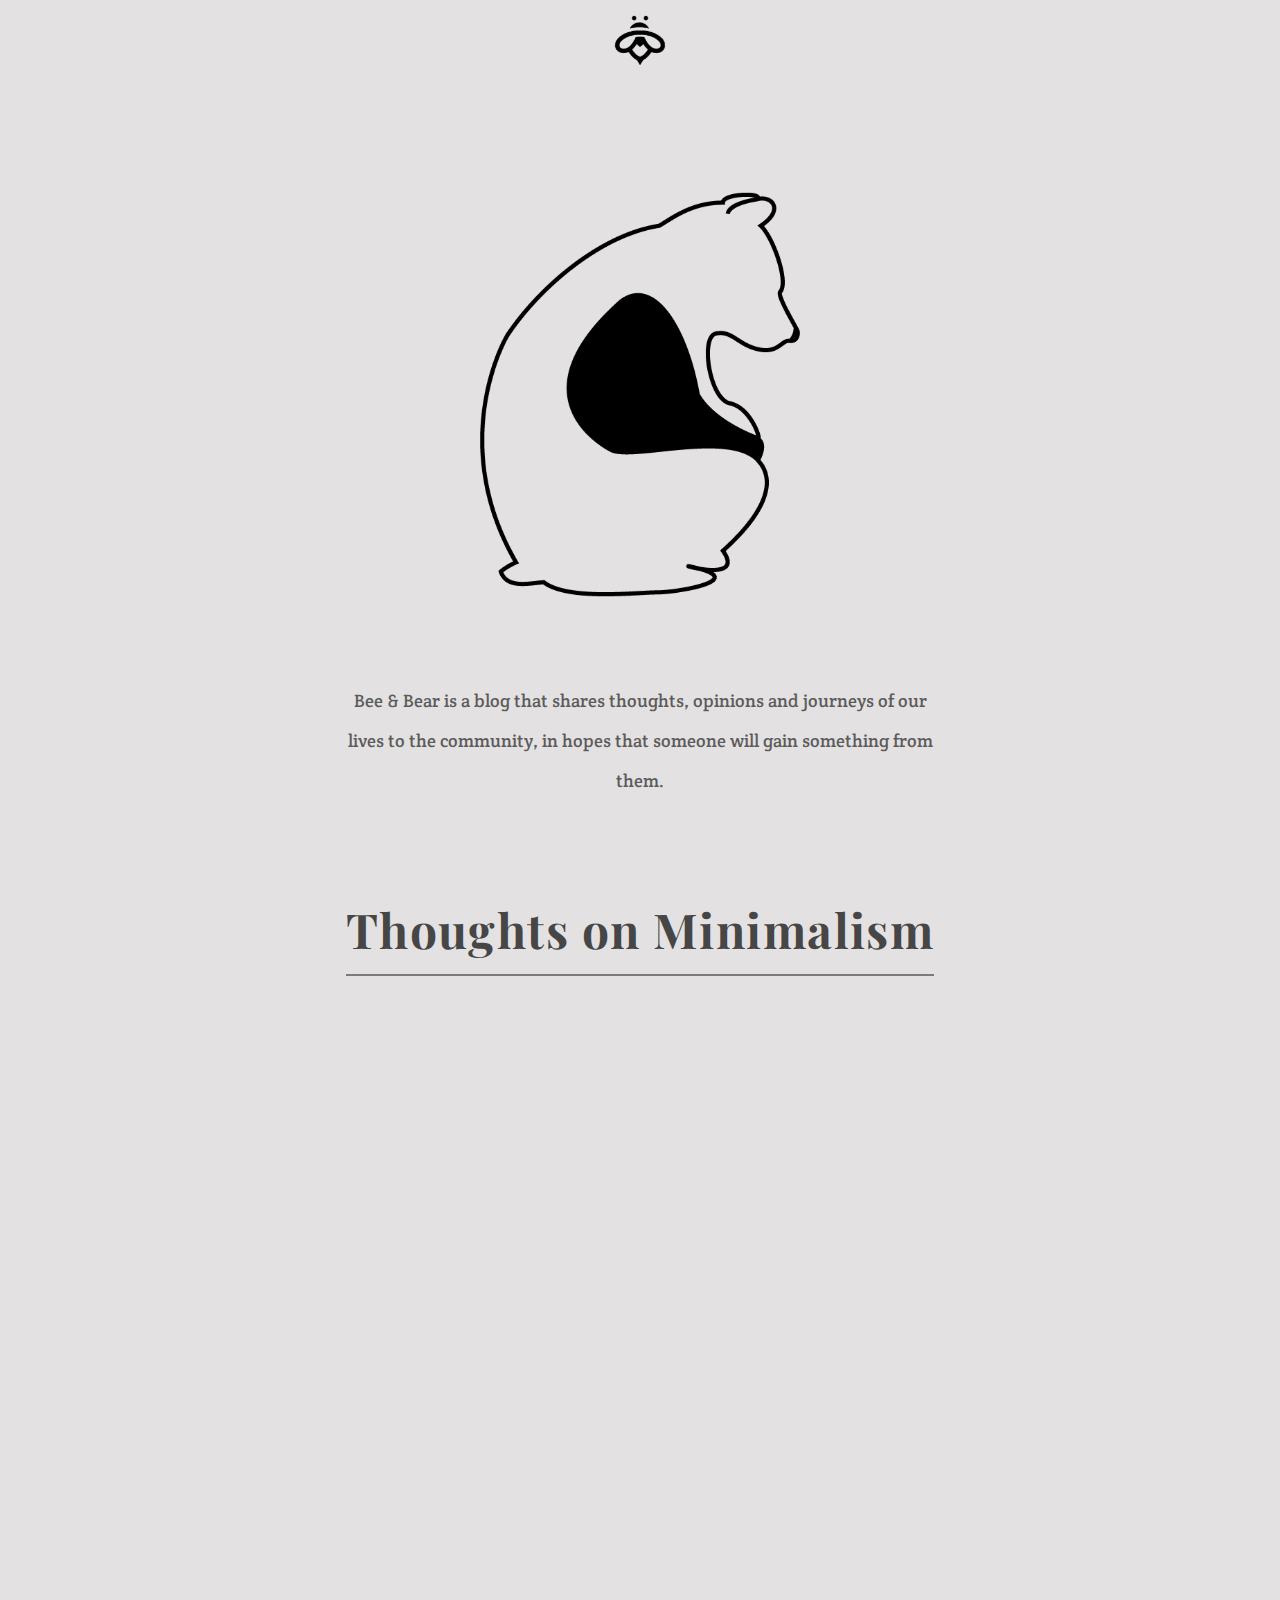
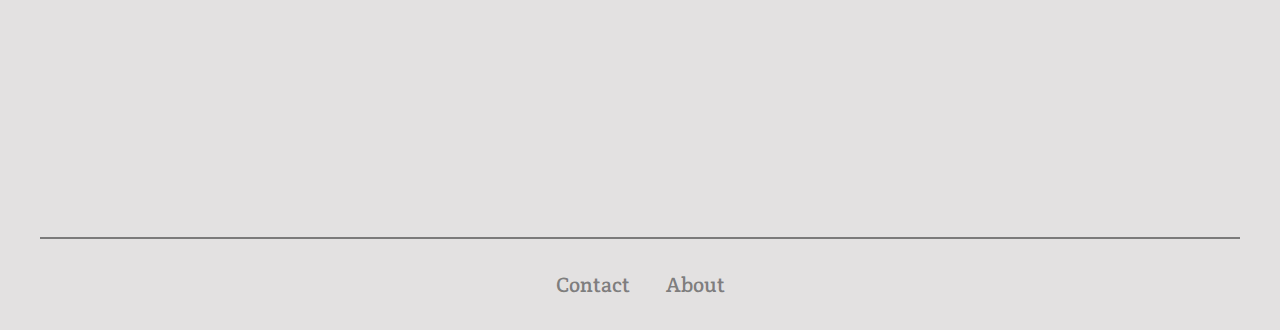
<file: index.html>
<!DOCTYPE html>
<html lang="en">

<head>
    <!-- Global site tag (gtag.js) - Google Analytics -->
    <script async src="https://www.googletagmanager.com/gtag/js?id=UA-131471283-1"></script>
    <script>
        window.dataLayer = window.dataLayer || [];

        function gtag() {
            dataLayer.push(arguments);
        }
        gtag('js', new Date());

        gtag('config', 'UA-131471283-1');
    </script>
    <meta charset="utf-8">
    <meta http-equiv="X-UA-Compatible" content="IE=edge">
    <meta name="viewport" content="width=device-width, initial-scale=1, user-scalable=no">
    <meta name="robots" content="index, follow">
    <meta property="og:image" content="https://beeandbear.co.uk/Assets/bearOutline.png" />
    <meta property="og:title" content="Bee & Bear | A Simple blog" />
    <meta property="og:description" content="Bee & Bear is a blog that shares thoughts, opinions and journeys of our lives to the community, in hopes that someone will gain something from them." />
    <title>Bee & Bear</title>
    <link href="https://fonts.googleapis.com/css?family=Crete+Round|Playfair+Display:400i" rel="stylesheet">
    <link href="BeeAndBear.css" rel="stylesheet">
    <link href="Assets/bee-logo.png" rel="shortcut icon" type="image/x-icon" />
</head>

<body>
    <main>
        <header>
            <nav>
                <a href="/"><img class="logo" src="Assets/bee-logo.png"></a>
            </nav>
        </header>
        <section>
            <div class="container center">
                <img class="bear" src="Assets/bearOutline.png">
                <p class="opening-p">Bee & Bear is a blog that shares thoughts, opinions and journeys of our lives to the community, in hopes that someone will gain something from them.</p>
            </div>
        </section>
        <section>
            <div class="container center">
                <h1>Thoughts on Minimalism</h1>
                <a href="/thoughts-on-minimalism"><img class="blog-image" src="Assets/khai-sze-ong-308080-unsplash.jpg"></a>
            </div>
        </section>
    </main>
    <footer>
        <div class="container center">
            <div class="footer-links"> <a href="/contact">Contact</a> <a href="/about">About</a></div>

        </div>
    </footer>
    <script src="https://ajax.googleapis.com/ajax/libs/jquery/3.3.1/jquery.min.js"></script>
    <script src="BeeAndBear.js"></script>
</body>

</html>
</file>
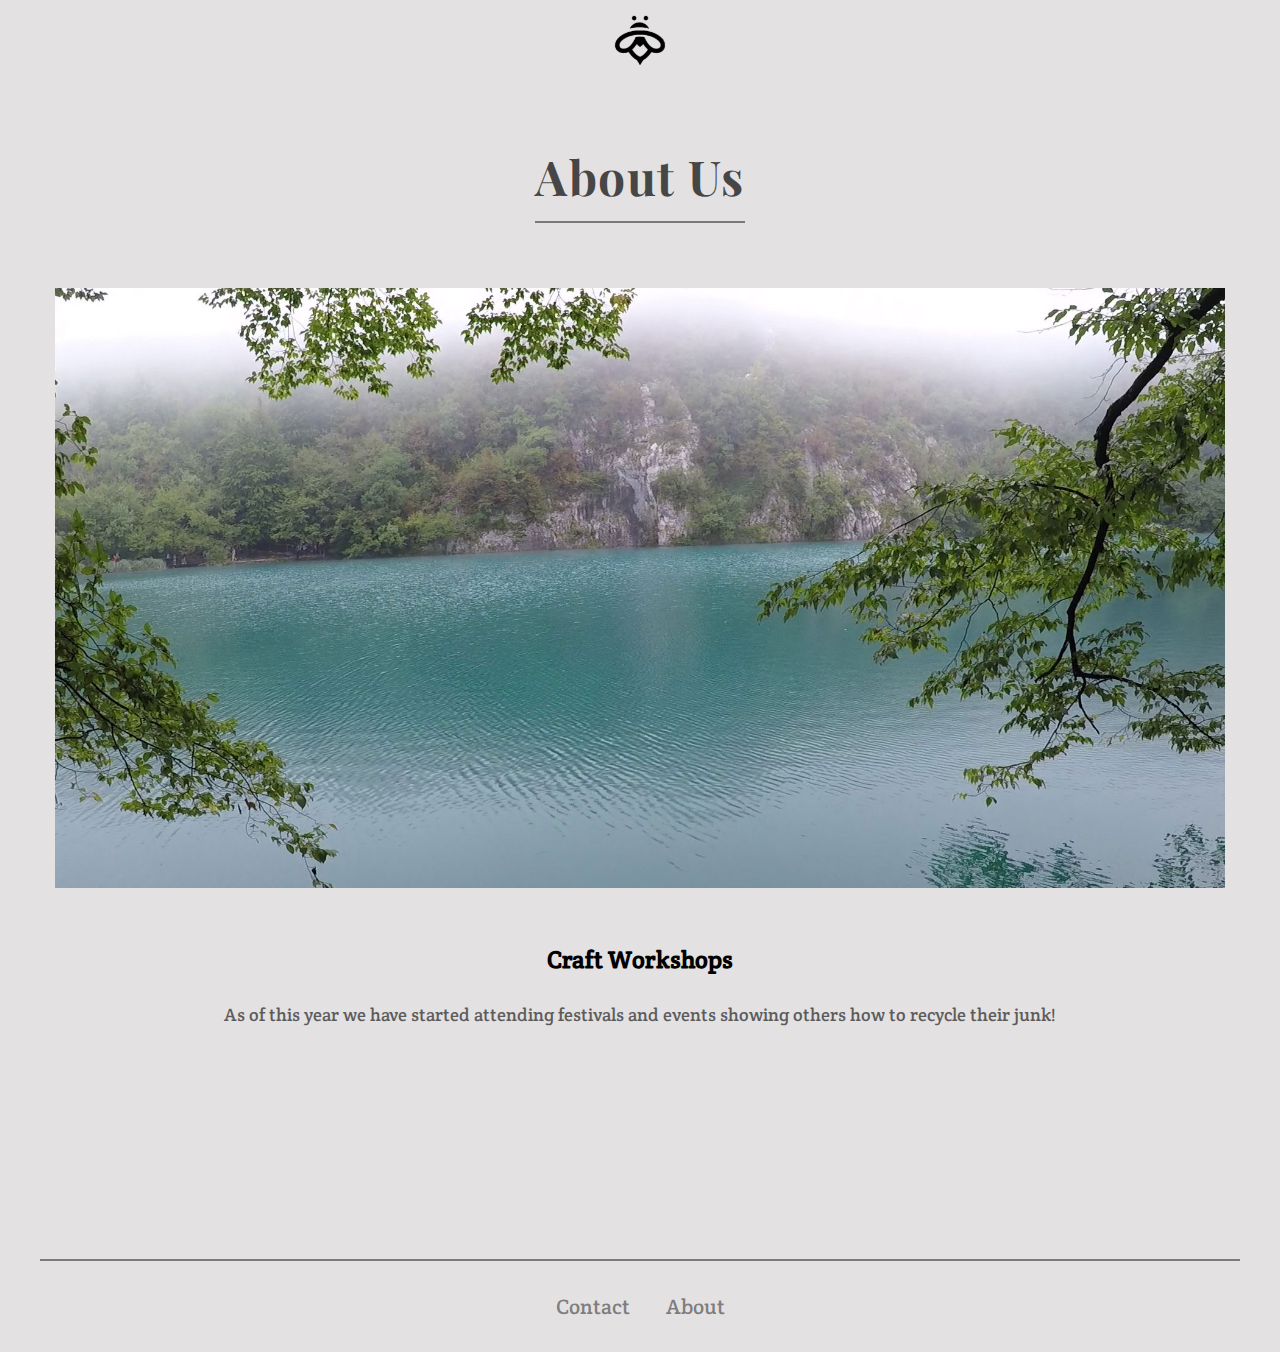
<file: about.html>
<!DOCTYPE html>
<html lang="en">

<head>
    <!-- Global site tag (gtag.js) - Google Analytics -->
    <script async src="https://www.googletagmanager.com/gtag/js?id=UA-131471283-1"></script>
    <script>
        window.dataLayer = window.dataLayer || [];

        function gtag() {
            dataLayer.push(arguments);
        }
        gtag('js', new Date());

        gtag('config', 'UA-131471283-1');
    </script>

    <meta charset="utf-8">
    <meta http-equiv="X-UA-Compatible" content="IE=edge">
    <meta name="viewport" content="width=device-width, initial-scale=1, user-scalable=no">
    <meta name="robots" content="index, follow">
    <meta property="og:image" content="https://beeandbear.co.uk/Assets/bearOutline.png" />
    <meta property="og:title" content="Bee & Bear | A Simple blog" />
    <meta property="og:description" content="Bee & Bear is a blog that shares thoughts, opinions and journeys of our lives to the community, in hopes that someone will gain something from them." />
    <title>Bee & Bear</title>
    <link href="https://fonts.googleapis.com/css?family=Crete+Round|Playfair+Display:400i" rel="stylesheet">
    <link href="BeeAndBear.css" rel="stylesheet">
    <link href="Assets/bee-logo.png" rel="shortcut icon" type="image/x-icon" />
</head>

<body cz-shortcut-listen="true">
    <main>
        <header>
            <nav>
                <a href="/"><img class="logo" src="Assets/bee-logo.png"></a>
            </nav>
        </header>
        <section class="mar-top mar-bot">
            <div class="container center">
                <h1>About Us</h1>
                <img class="blog-image" src="Assets/CNP-Cover.jpg">
            </div>
            <div class="container richtext">
                <h2>Craft Workshops</h2>
                <p>As of this year we have started attending festivals and events showing others how to recycle their junk!
                </p>
            </div>
        </section>

    </main>
    <footer>
        <div class="container center">
            <div class="footer-links"> <a href="/contact">Contact</a> <a href="/about">About</a></div>
        </div>
    </footer>
    <script src="https://ajax.googleapis.com/ajax/libs/jquery/3.3.1/jquery.min.js"></script>
    <script src="BeeAndBear.js"></script>
</body>

</html>
</file>
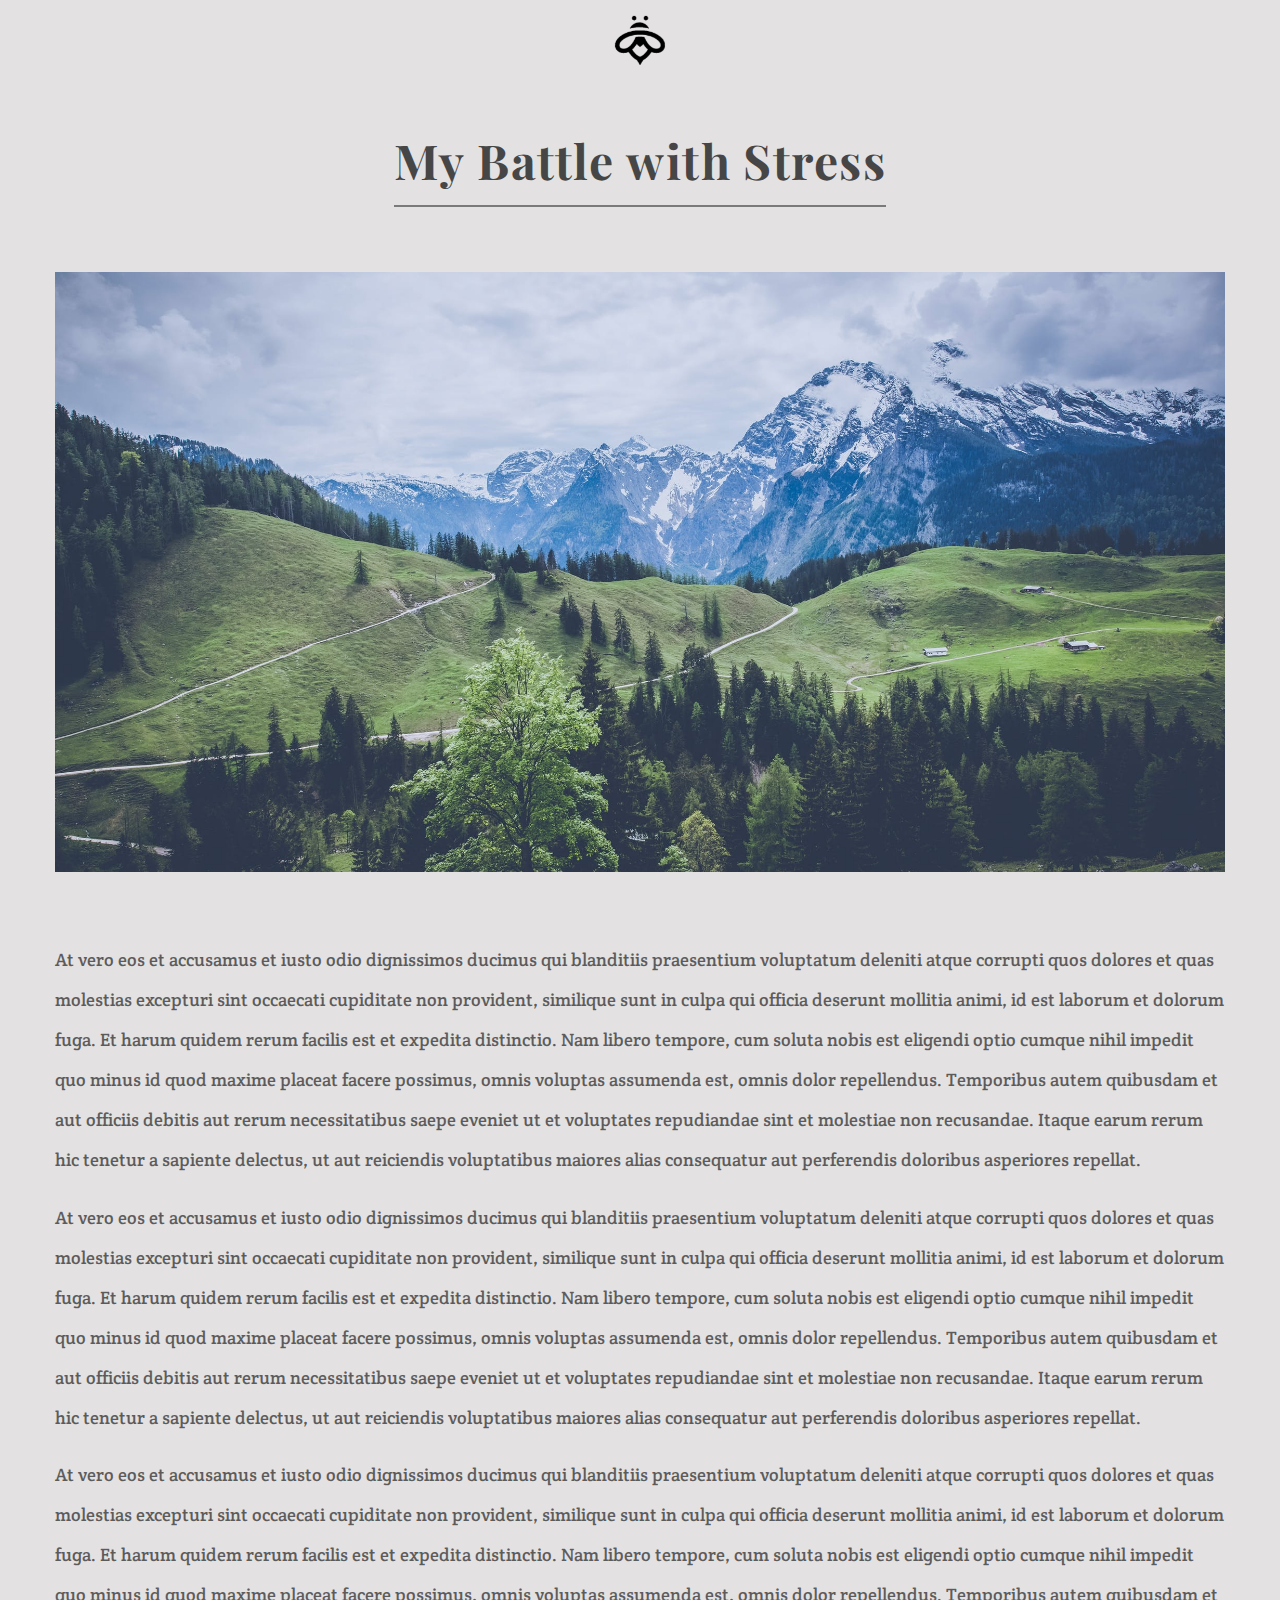
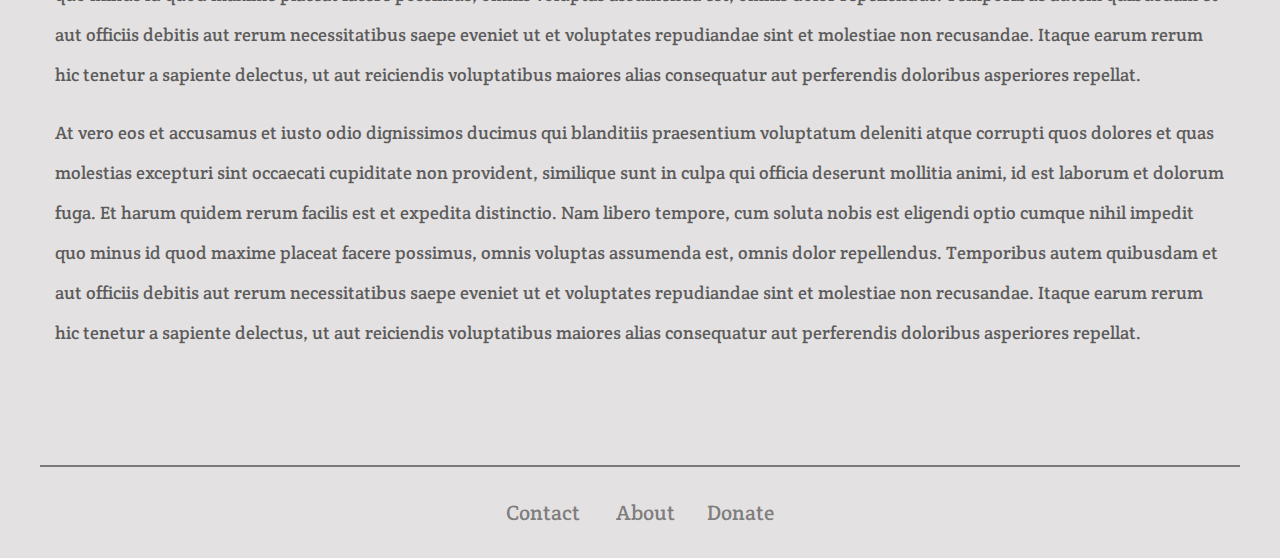
<file: blogpost.html>
<!DOCTYPE html>
<html lang="en">

<head>
    <meta charset="utf-8">
    <meta http-equiv="X-UA-Compatible" content="IE=edge">
    <meta name="viewport" content="width=device-width, initial-scale=1, user-scalable=no">
    <meta name="robots" content="index, follow">
    <title>Bee & Bear</title>
    <link href="https://fonts.googleapis.com/css?family=Crete+Round|Playfair+Display:400i" rel="stylesheet">
    <link href="BeeAndBear.css" rel="stylesheet">
    <link href="Assets/bee-logo.png" rel="shortcut icon" type="image/x-icon" />   
</head>
    <!-- Global site tag (gtag.js) - Google Analytics -->
<script async src="https://www.googletagmanager.com/gtag/js?id=UA-131471283-1"></script>
    <script>
    window.dataLayer = window.dataLayer || [];
    function gtag(){dataLayer.push(arguments);}
    gtag('js', new Date());

    gtag('config', 'UA-131471283-1');
    </script>
<body>
    
    <main>
    <header>
        <nav>
         <a href="/"><img class="logo" src="Assets/bee-logo.png"></a>
        </nav>
    </header>
    <div class="blog-post">
    <section>
    <div class="container center">
        <h1>My Battle with Stress</h1>
        <img class="blog-image" src="Assets/pexels-photo-108486.jpeg">
        </div></section>
    <section>
    <div class="container">
        <p>At vero eos et accusamus et iusto odio dignissimos ducimus qui blanditiis praesentium voluptatum deleniti atque corrupti quos dolores et quas molestias excepturi sint occaecati cupiditate non provident, similique sunt in culpa qui officia deserunt mollitia animi, id est laborum et dolorum fuga. Et harum quidem rerum facilis est et expedita distinctio. Nam libero tempore, cum soluta nobis est eligendi optio cumque nihil impedit quo minus id quod maxime placeat facere possimus, omnis voluptas assumenda est, omnis dolor repellendus. Temporibus autem quibusdam et aut officiis debitis aut rerum necessitatibus saepe eveniet ut et voluptates repudiandae sint et molestiae non recusandae. Itaque earum rerum hic tenetur a sapiente delectus, ut aut reiciendis voluptatibus maiores alias consequatur aut perferendis doloribus asperiores repellat.</p><p>At vero eos et accusamus et iusto odio dignissimos ducimus qui blanditiis praesentium voluptatum deleniti atque corrupti quos dolores et quas molestias excepturi sint occaecati cupiditate non provident, similique sunt in culpa qui officia deserunt mollitia animi, id est laborum et dolorum fuga. Et harum quidem rerum facilis est et expedita distinctio. Nam libero tempore, cum soluta nobis est eligendi optio cumque nihil impedit quo minus id quod maxime placeat facere possimus, omnis voluptas assumenda est, omnis dolor repellendus. Temporibus autem quibusdam et aut officiis debitis aut rerum necessitatibus saepe eveniet ut et voluptates repudiandae sint et molestiae non recusandae. Itaque earum rerum hic tenetur a sapiente delectus, ut aut reiciendis voluptatibus maiores alias consequatur aut perferendis doloribus asperiores repellat.</p><p>At vero eos et accusamus et iusto odio dignissimos ducimus qui blanditiis praesentium voluptatum deleniti atque corrupti quos dolores et quas molestias excepturi sint occaecati cupiditate non provident, similique sunt in culpa qui officia deserunt mollitia animi, id est laborum et dolorum fuga. Et harum quidem rerum facilis est et expedita distinctio. Nam libero tempore, cum soluta nobis est eligendi optio cumque nihil impedit quo minus id quod maxime placeat facere possimus, omnis voluptas assumenda est, omnis dolor repellendus. Temporibus autem quibusdam et aut officiis debitis aut rerum necessitatibus saepe eveniet ut et voluptates repudiandae sint et molestiae non recusandae. Itaque earum rerum hic tenetur a sapiente delectus, ut aut reiciendis voluptatibus maiores alias consequatur aut perferendis doloribus asperiores repellat.</p><p>At vero eos et accusamus et iusto odio dignissimos ducimus qui blanditiis praesentium voluptatum deleniti atque corrupti quos dolores et quas molestias excepturi sint occaecati cupiditate non provident, similique sunt in culpa qui officia deserunt mollitia animi, id est laborum et dolorum fuga. Et harum quidem rerum facilis est et expedita distinctio. Nam libero tempore, cum soluta nobis est eligendi optio cumque nihil impedit quo minus id quod maxime placeat facere possimus, omnis voluptas assumenda est, omnis dolor repellendus. Temporibus autem quibusdam et aut officiis debitis aut rerum necessitatibus saepe eveniet ut et voluptates repudiandae sint et molestiae non recusandae. Itaque earum rerum hic tenetur a sapiente delectus, ut aut reiciendis voluptatibus maiores alias consequatur aut perferendis doloribus asperiores repellat.</p>
        </div></section>
        </div>
        </main>
     <footer>
         <div class="container center">
             <div class="footer-links"> <a href="">Contact</a> <a href="">About</a><a href="">Donate</a> </div>
      
        </div>
    </footer>
    <script src="https://ajax.googleapis.com/ajax/libs/jquery/3.3.1/jquery.min.js"></script>
    <script src="BeeAndBear.js"></script>
</body>
</html>
</file>
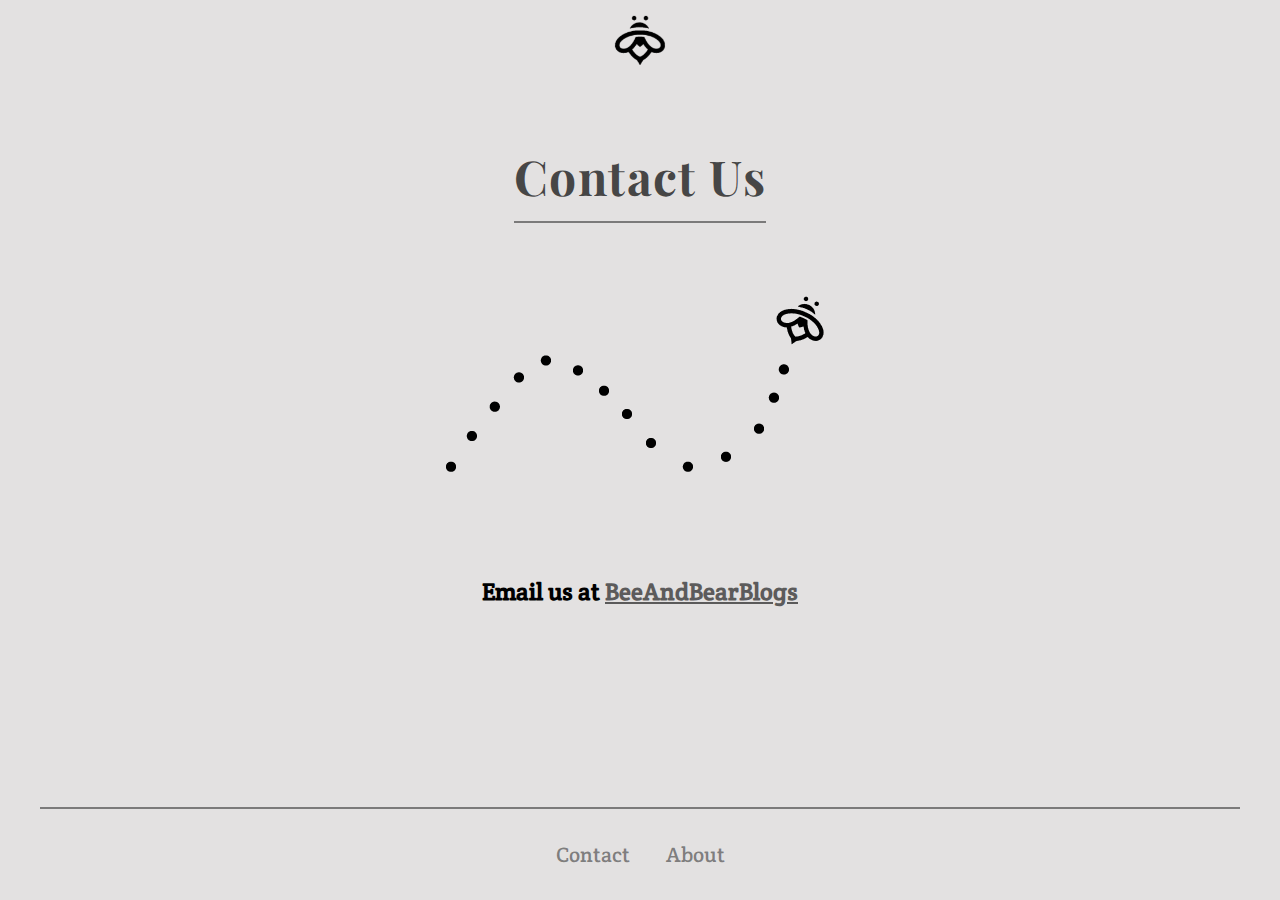
<file: contact.html>
<!DOCTYPE html>
<html lang="en">

<head>
    <!-- Global site tag (gtag.js) - Google Analytics -->
    <script async src="https://www.googletagmanager.com/gtag/js?id=UA-131471283-1"></script>
    <script>
        window.dataLayer = window.dataLayer || [];

        function gtag() {
            dataLayer.push(arguments);
        }
        gtag('js', new Date());

        gtag('config', 'UA-131471283-1');
    </script>


    <meta charset="utf-8">
    <meta http-equiv="X-UA-Compatible" content="IE=edge">
    <meta name="viewport" content="width=device-width, initial-scale=1, user-scalable=no">
    <meta name="robots" content="index, follow">
    <meta property="og:image" content="https://beeandbear.co.uk/Assets/bearOutline.png" />
    <meta property="og:title" content="Bee & Bear | A Simple blog" />
    <meta property="og:description" content="Bee & Bear is a blog that shares thoughts, opinions and journeys of our lives to the community, in hopes that someone will gain something from them." />
    <title>Bee & Bear</title>
    <link href="https://fonts.googleapis.com/css?family=Crete+Round|Playfair+Display:400i" rel="stylesheet">
    <link href="BeeAndBear.css" rel="stylesheet">
    <link href="Assets/bee-logo.png" rel="shortcut icon" type="image/x-icon" />
</head>
<!-- Global site tag (gtag.js) - Google Analytics -->
<script async src="https://www.googletagmanager.com/gtag/js?id=UA-131471283-1"></script>
<script>
    window.dataLayer = window.dataLayer || [];

    function gtag() {
        dataLayer.push(arguments);
    }
    gtag('js', new Date());

    gtag('config', 'UA-131471283-1');
</script>

<body cz-shortcut-listen="true">
    <main>
        <header>
            <nav>
                <a href="/"><img class="logo" src="Assets/bee-logo.png"></a>
            </nav>
        </header>
        <section class="mar-top">
            <div class="container center">
                <h1>Contact Us</h1>
            </div>
            <div class="container richtext">
                <img class="mail-image" src="Assets/bee-mail.png">
                <h2>Email us at <a href="mailto:BeeAndBearBlogs@outlook.com">BeeAndBearBlogs</a></h2>
            </div>
        </section>


    </main>
    <footer>
        <div class="container center">
            <div class="footer-links"> <a href="/contact.html">Contact</a> <a href="/about.html">About</a></div>
        </div>
    </footer>
    <script src="https://ajax.googleapis.com/ajax/libs/jquery/3.3.1/jquery.min.js"></script>
    <script src="BeeAndBear.js"></script>
</body>

</html>
</file>
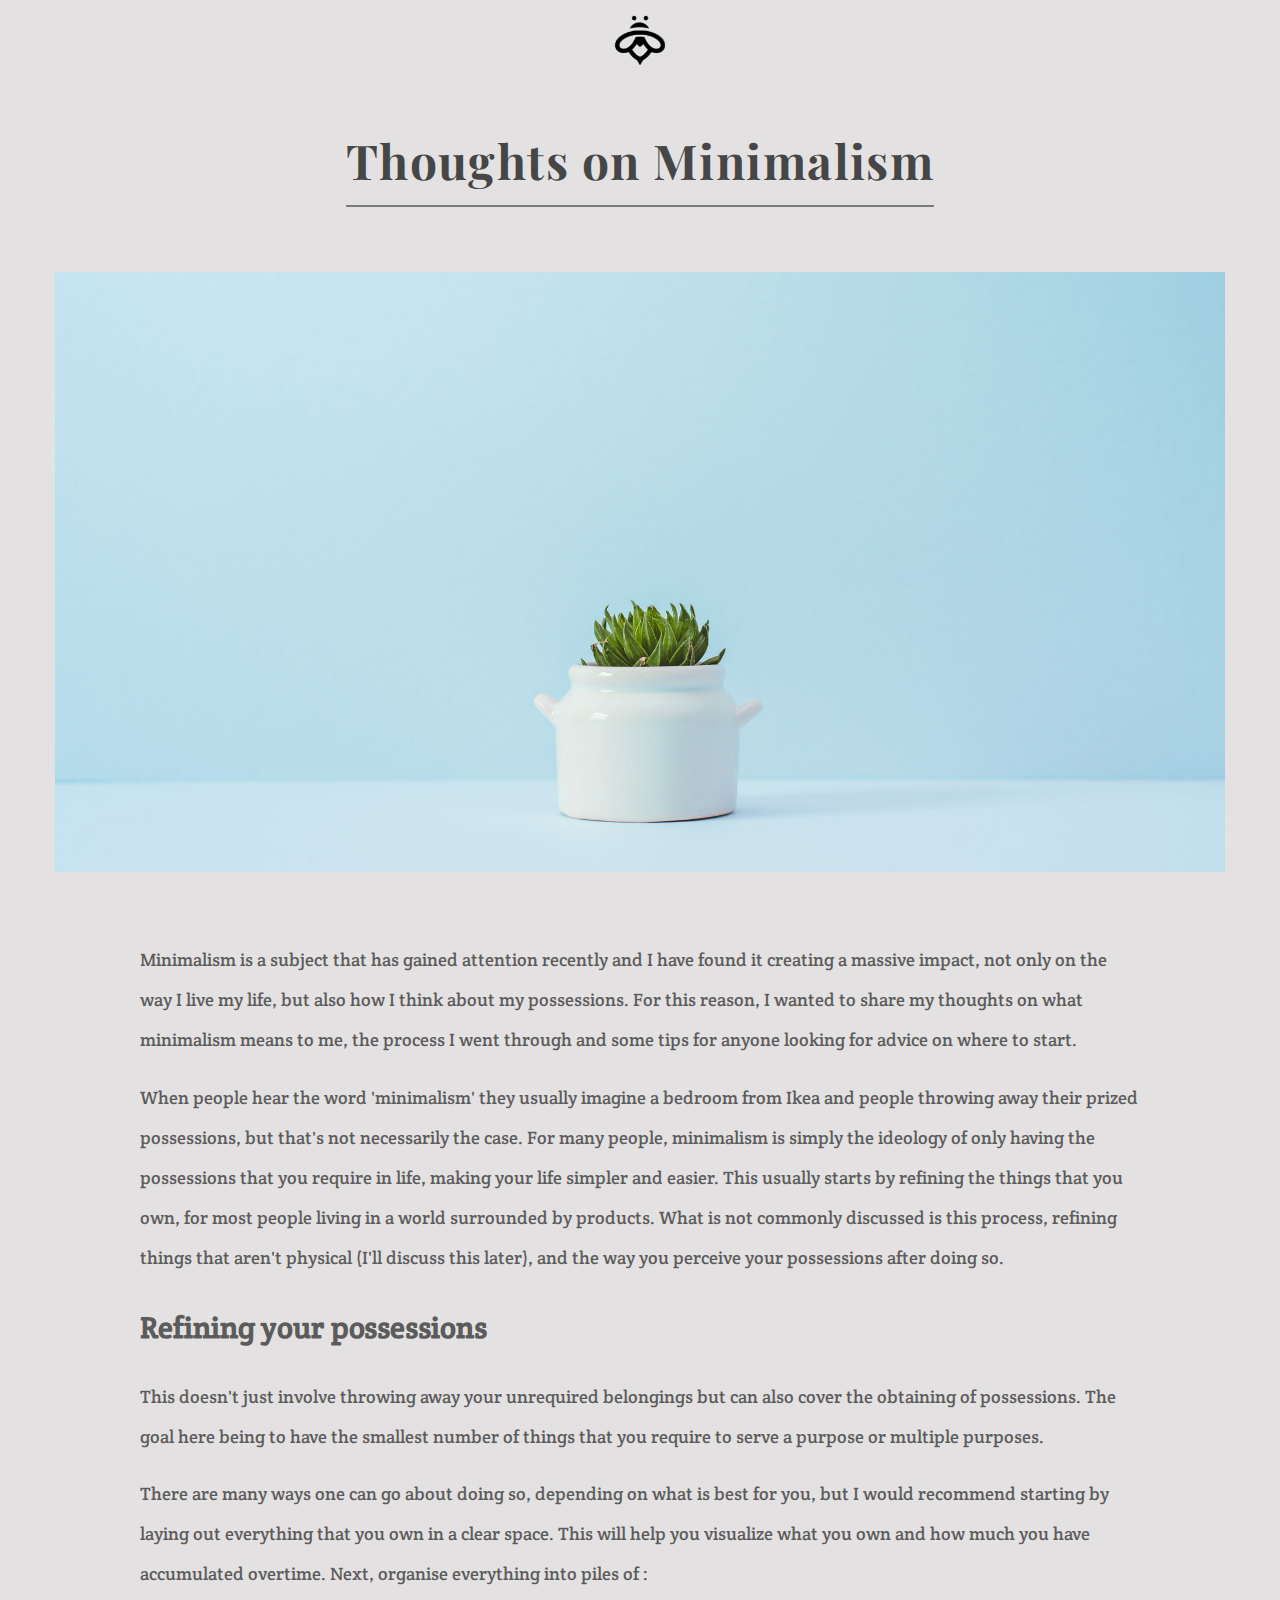
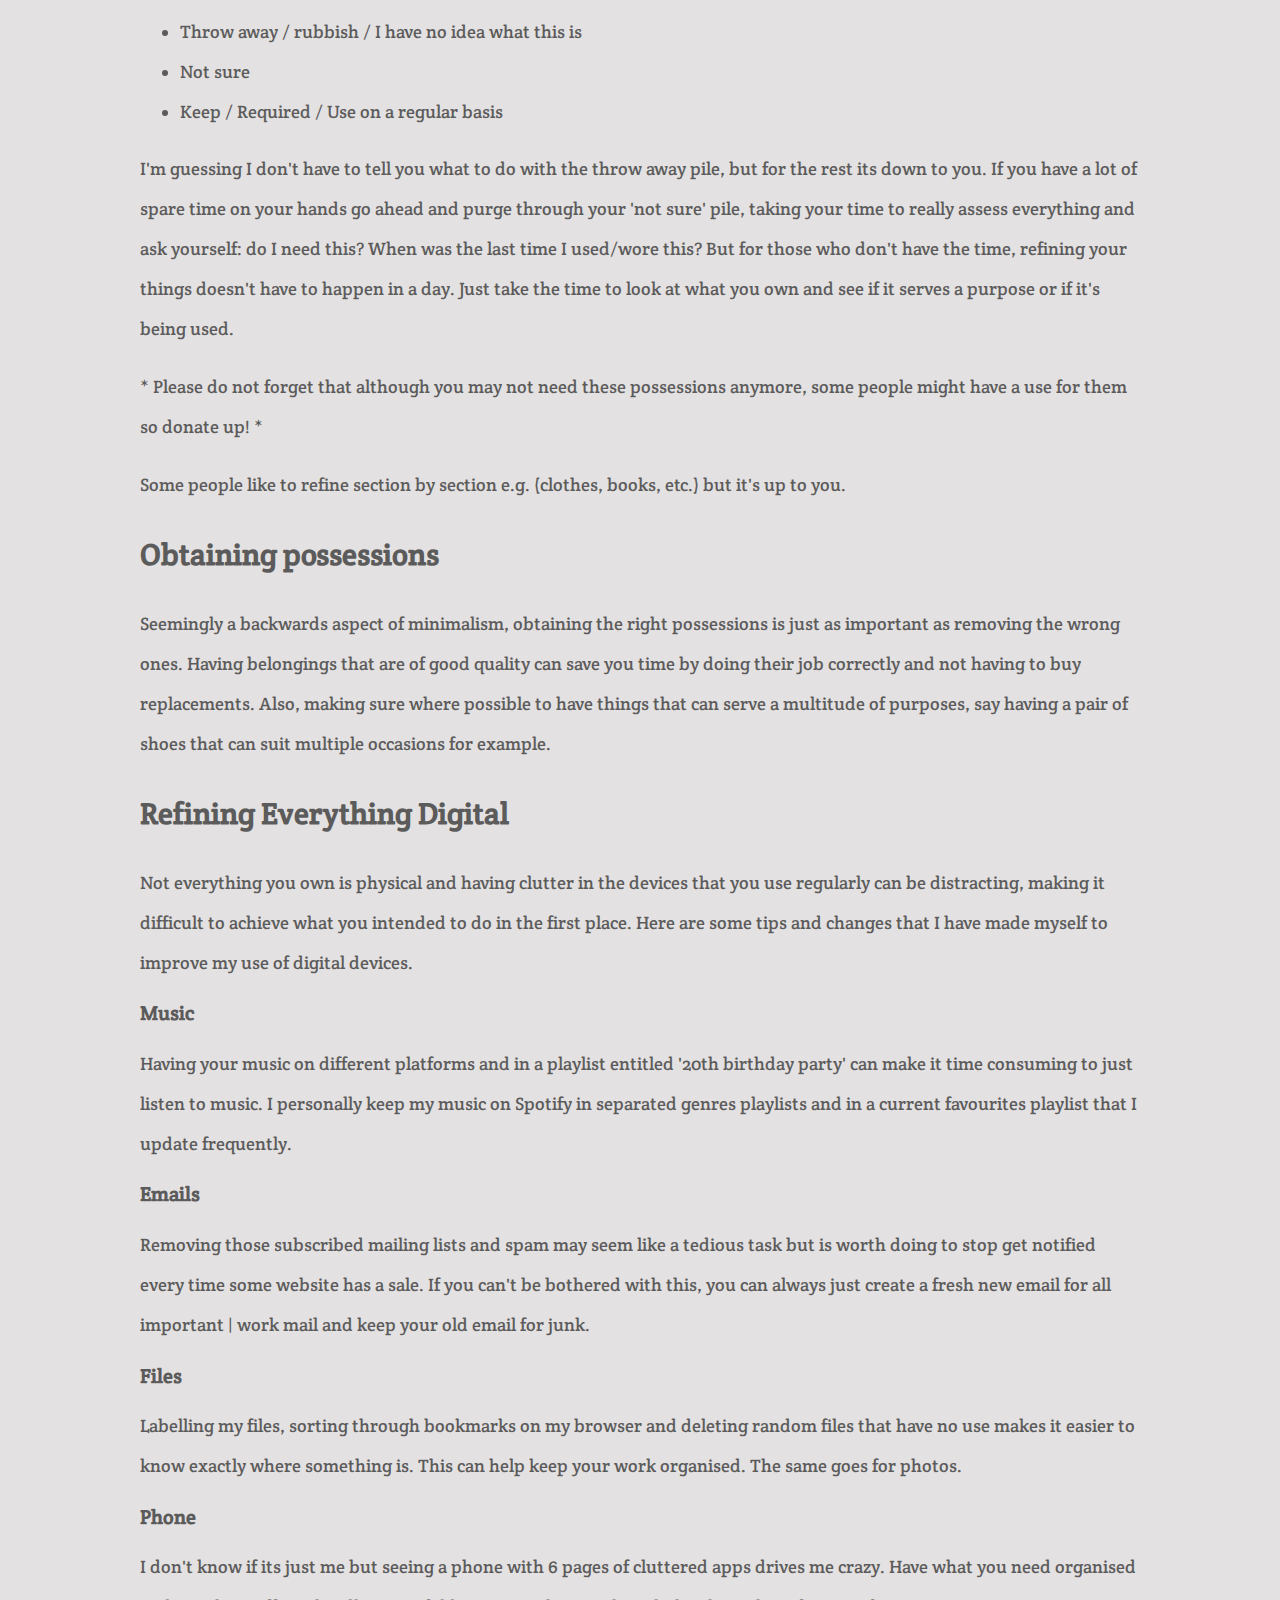
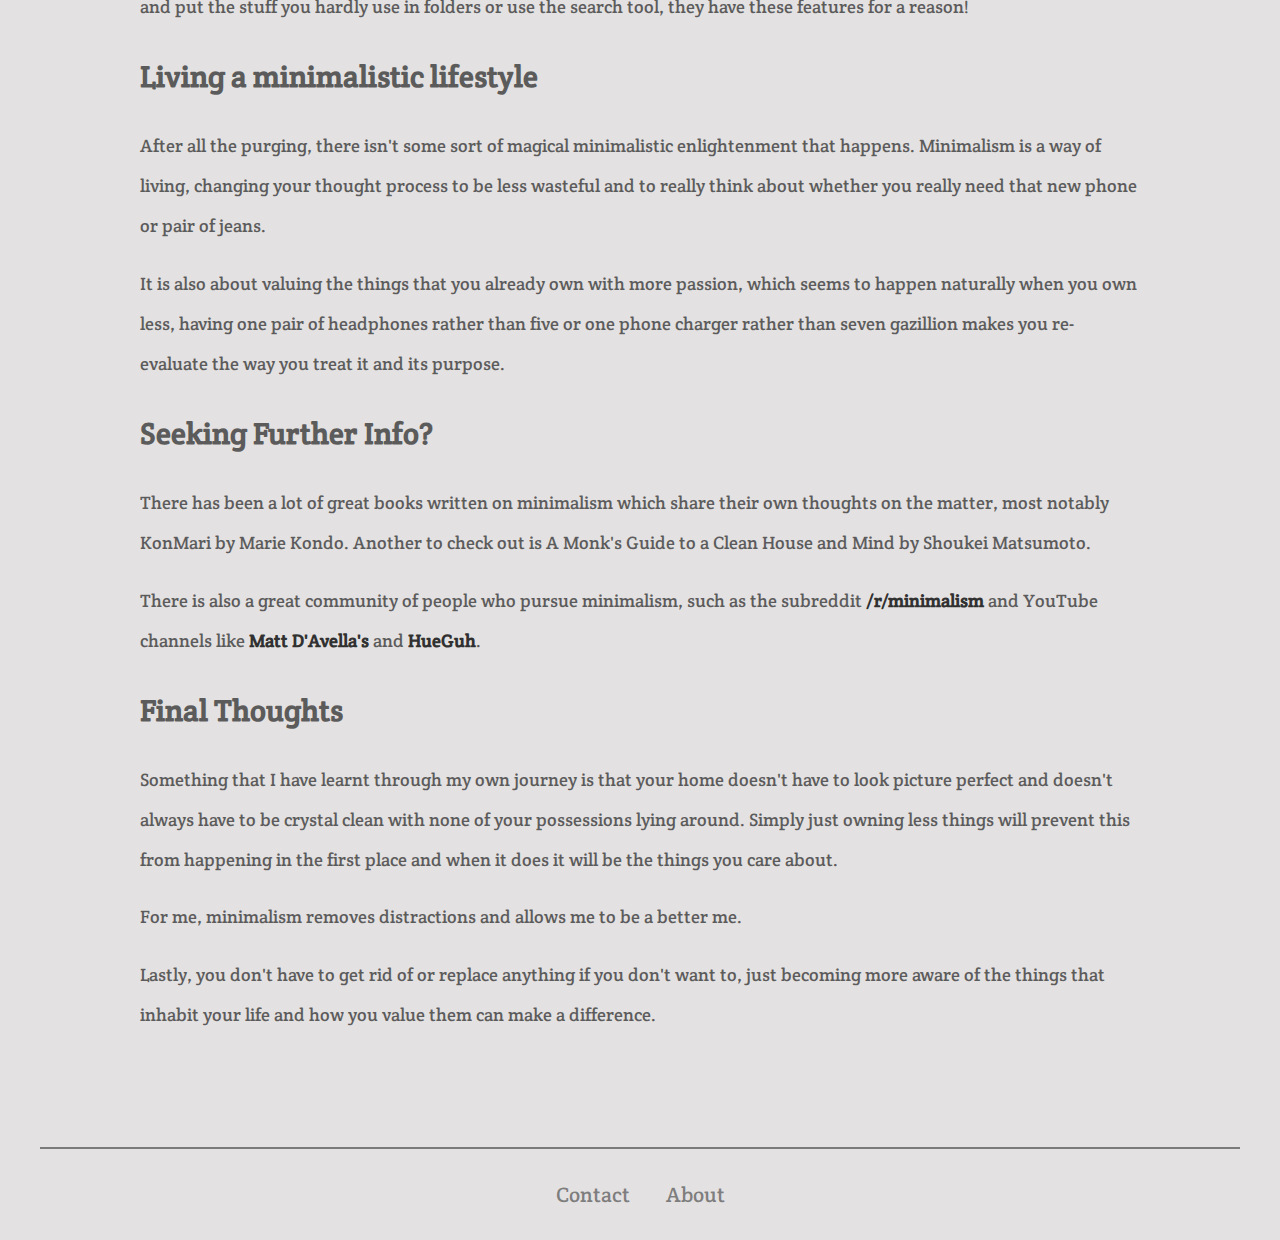
<file: thoughts-on-minimalism.html>
<!DOCTYPE html>
<html lang="en">

<head>
    <meta charset="utf-8">
    <meta http-equiv="X-UA-Compatible" content="IE=edge">
    <meta name="viewport" content="width=device-width, initial-scale=1, user-scalable=no">
    <meta name="robots" content="index, follow">
    <title>Bee & Bear</title>
    <link href="https://fonts.googleapis.com/css?family=Crete+Round|Playfair+Display:400i" rel="stylesheet">
    <link href="BeeAndBear.css" rel="stylesheet">
    <link href="Assets/bee-logo.png" rel="shortcut icon" type="image/x-icon" />
   <script src="https://ajax.googleapis.com/ajax/libs/jquery/3.3.1/jquery.min.js"></script>
    <script src="BeeAndBear.js"></script>
    <!-- Global site tag (gtag.js) - Google Analytics -->
    <script async src="https://www.googletagmanager.com/gtag/js?id=UA-131471283-1"></script>
    <script>
    window.dataLayer = window.dataLayer || [];
    function gtag(){dataLayer.push(arguments);}
    gtag('js', new Date());

    gtag('config', 'UA-131471283-1');
    </script>
</head>





<body>
    <main>
    <header>
        <nav>
         <a href="/"><img class="logo" src="Assets/bee-logo.png"></a>
        </nav>
    </header>
    <div class="blog-post">
    <section>
    <div class="container center">
       <h1>Thoughts on Minimalism</h1>
        <img class="blog-image" src="Assets/khai-sze-ong-308080-unsplash.jpg">
        </div></section>
    <section>
    <div class="container richtext">

        <p>
Minimalism is a subject that has gained attention recently and I have found it creating a massive impact, not only on the way I live my life, but also how I think about my possessions. For this reason, I wanted to share my thoughts on what minimalism means to me, the process I went through and some tips for anyone looking for advice on where to start.
</p><p>When people hear the word 'minimalism' they usually imagine a bedroom from Ikea and people throwing away their prized possessions, but that's not necessarily the case. For many people, minimalism is simply the ideology of only having the possessions that you require in life, making your life simpler and easier. This usually starts by refining the things that you own, for most people living in a world surrounded by products. What is not commonly discussed is this process, refining things that aren't physical (I'll discuss this later), and the way you perceive your possessions after doing so.
</p>
<h2>Refining your possessions</h2><p>
This doesn't just involve throwing away your unrequired belongings but can also cover the obtaining of possessions. The goal here being to have the smallest number of things that you require to serve a purpose or multiple purposes.
</p><p>There are many ways one can go about doing so, depending on what is best for you, but I would recommend starting by laying out everything that you own in a clear space. This will help you visualize what you own and how much you have accumulated overtime. Next, organise everything into piles of :
</p><ul><li>Throw away / rubbish / I have no idea what this is</li><li>
Not sure</li><li>
Keep / Required / Use on a regular basis</li></ul><p>
I'm guessing I don't have to tell you what to do with the throw away pile, but for the rest its down to you. If you have a lot of spare time on your hands go ahead and purge through your 'not sure' pile, taking your time to really assess everything and ask yourself: do I need this? When was the last time I used/wore this? But for those who don't have the time, refining your things doesn't have to happen in a day. Just take the time to look at what you own and see if it serves a purpose or if it's being used.
</p><p>* Please do not forget that although you may not need these possessions anymore, some people might have a use for them so donate up! *
</p><p>Some people like to refine section by section e.g. (clothes, books, etc.) but it's up to you.
</p><h2>Obtaining possessions</h2>
<p>Seemingly a backwards aspect of minimalism, obtaining the right possessions is just as important as removing the wrong ones. Having belongings that are of good quality can save you time by doing their job correctly and not having to buy replacements. Also, making sure where possible to have things that can serve a multitude of purposes, say having a pair of shoes that can suit multiple occasions for example.
</p><h2>Refining Everything Digital
</h2><p>Not everything you own is physical and having clutter in the devices that you use regularly can be distracting, making it difficult to achieve what you intended to do in the first place. Here are some tips and changes that I have made myself to improve my use of digital devices.
</p><h3>Music </h3>
<p>Having your music on different platforms and in a playlist entitled '20th birthday party' can make it time consuming to just listen to music. I personally keep my music on Spotify in separated genres playlists and in a current favourites playlist that I update frequently.
</p><h3>Emails</h3> 
<p>Removing those subscribed mailing lists and spam may seem like a tedious task but is worth doing to stop get notified every time some website has a sale. If you can't be bothered with this, you can always just create a fresh new email for all important | work mail and keep your old email for junk.
</p><h3>Files</h3>
<p>Labelling my files, sorting through bookmarks on my browser and deleting random files that have no use makes it easier to know exactly where something is. This can help keep your work organised. The same goes for photos.
</p><h3>Phone</h3>
<p>I don't know if its just me but seeing a phone with 6 pages of cluttered apps drives me crazy. Have what you need organised and put the stuff you hardly use in folders or use the search tool, they have these features for a reason!
</p>
<h2>Living a minimalistic lifestyle
</h2><p>After all the purging, there isn't some sort of magical minimalistic enlightenment that happens. Minimalism is a way of living, changing your thought process to be less wasteful and to really think about whether you really need that new phone or pair of jeans. 
        </p><p>It is also about valuing the things that you already own with more passion, which seems to happen naturally when you own less, having one pair of headphones rather than five or one phone charger rather than seven gazillion makes you re-evaluate the way you treat it and its purpose.</p>
<h2>Seeking Further Info?
</h2><p>There has been a lot of great books written on minimalism which share their own thoughts on the matter, most notably KonMari by Marie Kondo. Another to check out is A Monk's Guide to a Clean House and Mind by Shoukei Matsumoto.
</p><p>There is also a great community of people who pursue minimalism, such as the subreddit <a target="_blank" href="https://www.reddit.com/r/minimalism">/r/minimalism</a> and YouTube channels like <a target="_blank" href="https://www.youtube.com/user/blackboxfilmcompany">Matt D'Avella's</a> and <a target="_blank" href="https://www.youtube.com/channel/UClqxWoHXKDX4PJtoZ8p_oLQ">HueGuh</a>. </p>
<h2>Final Thoughts</h2>
        <p>Something that I have learnt through my own journey is that your home doesn't have to look picture perfect and doesn't always have to be crystal clean with none of your possessions lying around. Simply just owning less things will prevent this from happening in the first place and when it does it will be the things you care about. </p>
<p>For me, minimalism removes distractions and allows me to be a better me.</p>
<p>Lastly, you don't have to get rid of or replace anything if you don't want to, just becoming more aware of the things that inhabit your life and how you value them can make a difference. 
</p>
        </div></section>
    
        </div></main>
    <footer>
         <div class="container center">
             <div class="footer-links"> <a href="/contact.html">Contact</a> <a href="/about.html">About</a></div>
      
        </div>
    </footer>
</body>

</html>
</file>
<file: BeeAndBear.css>
/* Global */
html {
position: relative;
    min-height: 100%;
}
body {
   background-color: #e3e1e1;
       margin: 0;
    text-align: center;
        display: flex;
  min-height: 100vh;
  flex-direction: column;
}
main {
    flex: 1;
}
h1, h2, h3, h4, h5 { font-family: 'Playfair Display', serif; }

h1 { font-size: 2em; position: relative; display: inline; margin-top: 10em;  color: rgba(0, 0, 0, .7); letter-spacing: 0.03em;}
h1:before {     
  
    content: '';
    position: absolute;
    bottom: -15px;
    width: 100%;
    height: 2px;
    background: rgba(0, 0, 0, .46);
   /* box-shadow: 0 10px 35px 2px rgba(0, 0, 0, 0.5)*/
}
p, li { font-family: 'Crete Round', serif; color: rgba(0, 0, 0, .6); font-size: 1.1rem; line-height: 2.5rem; }
.richtext h1, .richtext h2, .richtext h3, .richtext h4, .richtext h5 {  font-family: 'Crete Round', serif;}
.richtext a { font-weight: bold; color: rgba(0, 0, 0, 0.6)}
.richtext a:hover {color: black}
.blue { color: #8bb0ba }
.grey { color: #e3e1e1 }
.green { color: #78a85d }
.darkGreen { color: #135c27 }
.black { color: #001a1c }


.container {
  padding-right: 15px;
  padding-left: 15px;
  margin-right: auto;
  margin-left: auto;
}
.mar-top {
margin-top: 9rem;    
}
.mar-bot {
margin-bottom: 4rem;
}
.order-first {
    -ms-flex-order: -1;
    order: -1;
}

.col {
    width:100%;
    flex: 50%;
    margin: 2%;
}
.text-col {
    align-self: center;
}
.row {flex-wrap:wrap;
   display:flex;}
.profile-image {
    height: unset;
    width:60%;
    margin: 5rem 0 2rem 0;
        
    object-fit: contain;
    
}
.left {
    text-align: left;
}
.right {
    text-align: right;
}
@media (min-width: 780px) {
  .container {
    width: 750px;
  }
    h1 {
        font-size: 3em;
    }
    .row {
       flex-wrap: unset;
    }
   .order-md-2 {
        -ms-flex-order: 2;
        order: 2
    }
    .mar-bot {
        margin-bottom: 9rem;
    }
}
@media (min-width: 992px) {
  .container {
    width: 970px;
  }
}
@media (min-width: 1200px) {
  .container {
    width: 1170px;
  }
  .container.richtext {
        width: 1000px;
    }
}

.center {
    text-align: center;
}
section {
        margin: 2rem 0 2rem 0;
}
/* Navigation */
nav { text-align: center; padding-top: 1rem;  position: fixed; z-index: 1; width:100%;}
.logo { width: 50px;}

/* Main Bear */
.bear {
    width: 180px;
    padding:  5rem 3rem 5rem 3rem;
}
.opening-p {
width: 65%;
margin: 0 auto;
}
@media (min-width: 500px) {
 .bear {
    width: 320px;
      padding: 10rem 3rem 5rem 3rem;
}
.opening-p {
width: 50%;
padding-bottom: 4rem;
}
}

/* Main Blog Feed */
.blog-image {
    height: 100%;
     object-fit: contain;
    width: 100%;
   margin: 5rem 0 2rem 0;
 
}
.mail-image {
   margin: 5rem 0 5rem 0;
    object-fit: contain;
    max-width:100%;
 
}
a .blog-image {
      box-shadow: 0 4px 7px 3px rgba(0,0,0, 0.2);
    opacity:0;
    margin: 5rem 0 5rem 0;
}
    @media (min-width: 992px) {
.blog-image {
     height: 500px;
    object-fit: cover;
}
}
@media (min-width: 1200px) {
.blog-image {
     height: 600px;
    object-fit: cover;
 
}
}
/* Footer */
footer {
    margin-top: 5rem;
    width: 100%;
}
footer .container {
    border-top: 2px solid rgba(0, 0, 0, .46);
}
.footer-links {
    padding: 2rem;
}
.container .footer-links a {
    padding: 1rem;
     color: rgba(0, 0, 0, .46)!important;
    text-decoration: none;
    font-size: 1.3rem;
    font-family: 'Crete Round', serif;
font-weight: unset!important;
}
/* Blog post */
.blog-post {
    padding-top: 6rem;
}
.blog-post p, .blog-post ul {
    text-align: left;
}
.blog-post h2,.blog-post h3,.blog-post h4,.blog-post h5 {
text-align:left;
color: rgba(0, 0, 0, .6);
font-family: 'Crete Round', serif;

}
.blog-post h2 {
font-size: 30px;
margin: 30px 0px 30px 0px;}
.blog-post h3 {
font-size: 20px;
margin: 15px 0px 15px 0px;
}
.blog-post .container a{
    text-decoration: none;
font-weight: bold;
    color: rgba(0, 0, 0, .8);
}
</file>
